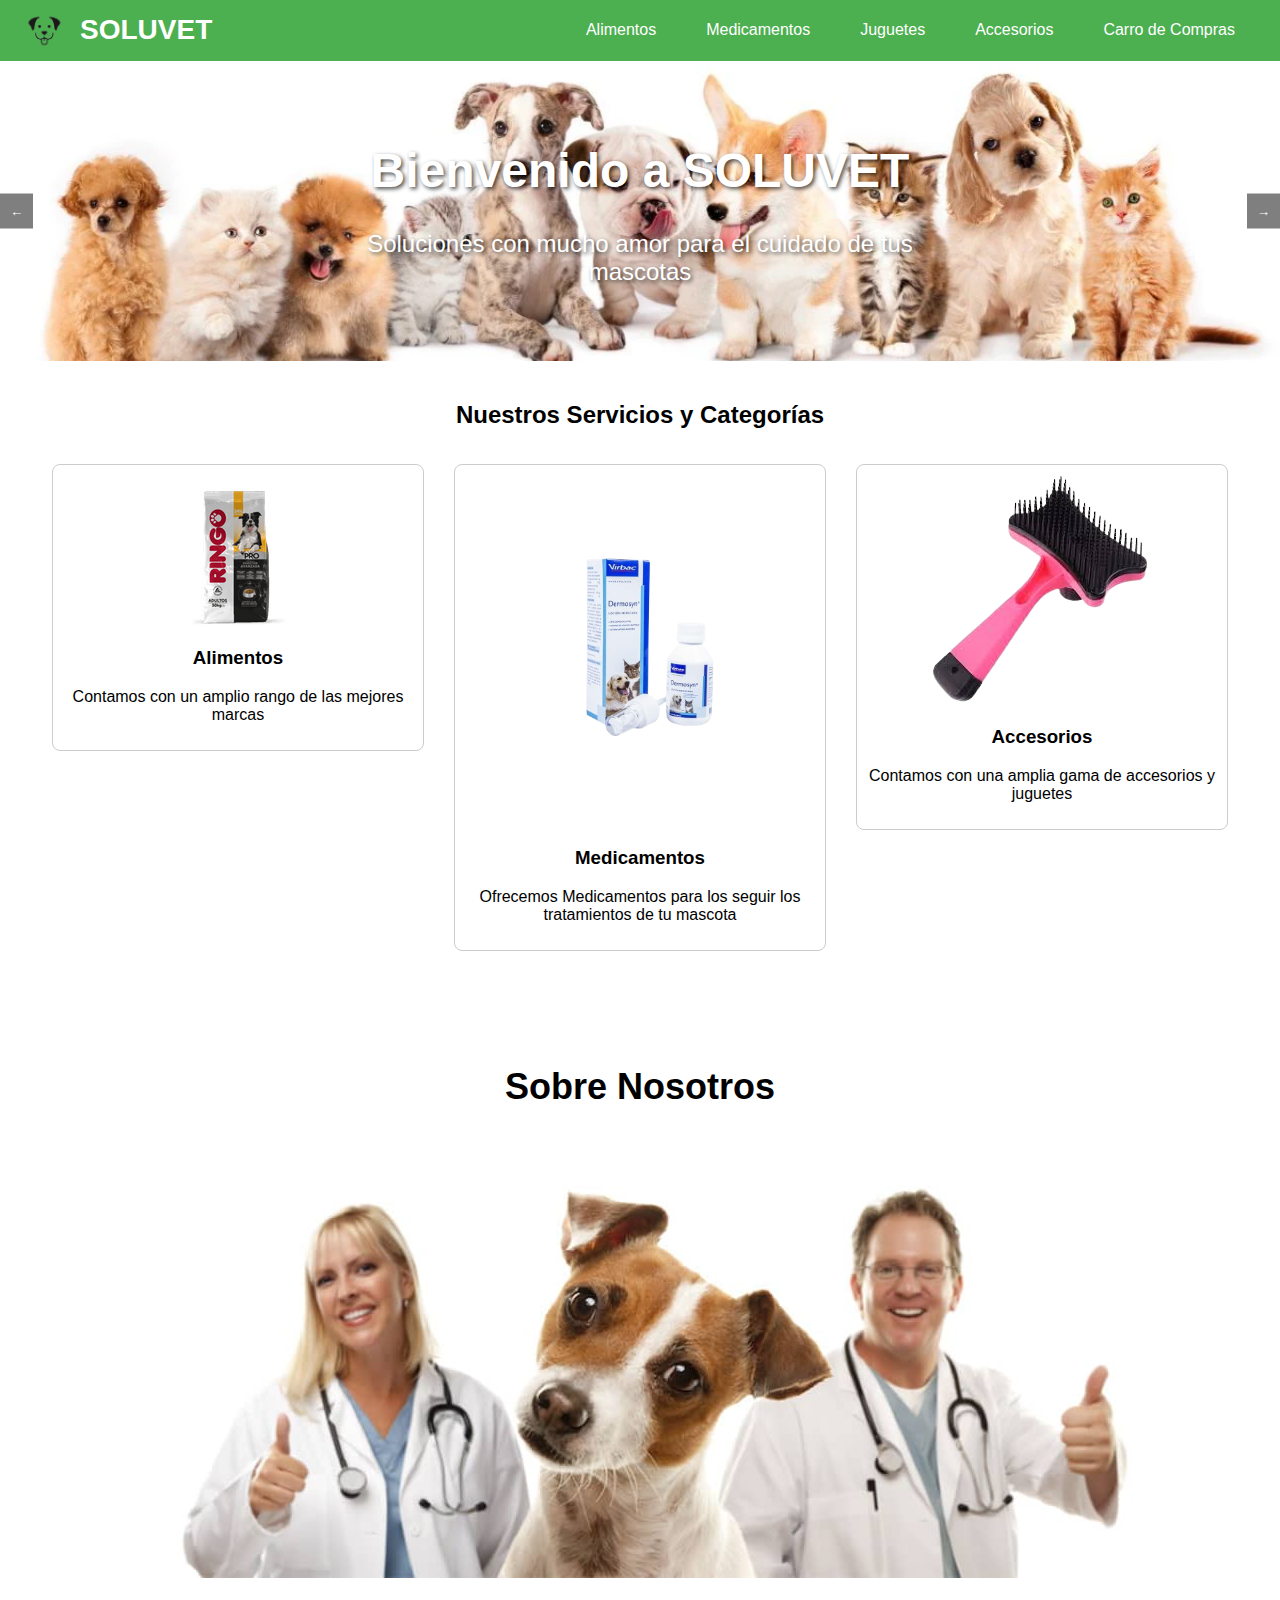
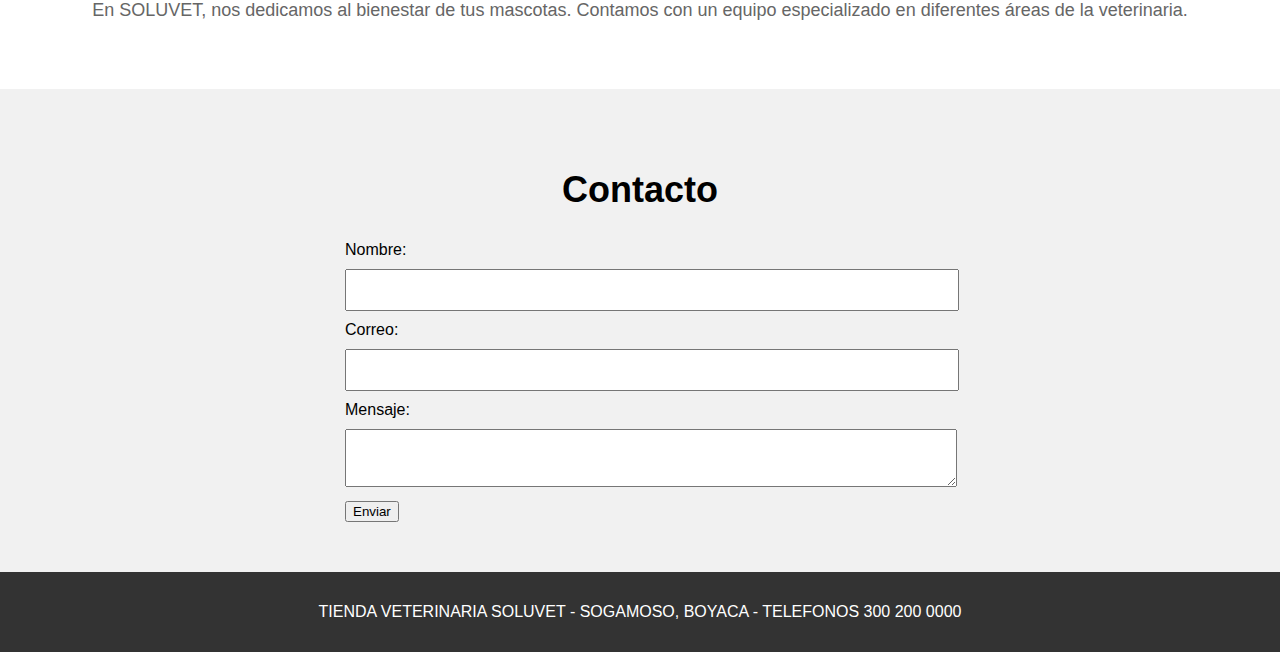
<file: Index.html>
<!DOCTYPE html>
<html lang="es">
<head>
    <meta charset="UTF-8">
    <meta name="viewport" content="width=device-width, initial-scale=1.0">
    <title>SOLUVET</title>
    <link rel="stylesheet" href="styles.css"> <!-- Enlace al archivo CSS externo -->
</head>
<body>

   <header>
    <div class="header-container">
        <div class="logo-container">
            <img src="Img/logo.png" alt="Logo SOLUVET">
            <span class="logo-text">SOLUVET</span>
        </div>
        <div class="nav-container">
            <nav>
                <ul>
                    <li><a href="Alimentos.html" class="button-link">Alimentos</a></li>
                    <li><a href="Medicamentos.html" class="button-link">Medicamentos</a></li>
                    <li><a href="Juguetes.html" class="button-link">Juguetes</a></li>
                    <li><a href="Accesorios.html" class="button-link">Accesorios</a></li>
                    <li><a href="Carrito.html" class="button-link">Carro de Compras</a></li>
                </ul>
            </nav>
        </div>
    </div>
</header>



    <!-- Banner interactivo con carrusel de imágenes -->
<div class="carousel">
    <div class="carousel-text">
        <h1>Bienvenido a SOLUVET</h1>
        <p>Soluciones con mucho amor para el cuidado de tus mascotas</p>
    </div>

    <img src="Img/Index/Banner.png" alt="Imagen del banner 1" class="active">
    <img src="Img/Index/Banner1.jpg" alt="Imagen del banner 2">
    <img src="Img/Index/Banner2.jpg" alt="Imagen del banner 3">

    <!-- Controles manuales (opcional) -->
    <div class="carousel-controls">
        <button id="prev">←</button>
        <button id="next">→</button>
    </div>
</div>

    <section id="services" class="services-section">
    <h2>Nuestros Servicios y Categorías</h2>
    <div class="services-container">
        <div class="service">
            <img src="Img/Index/Ringo.png" alt="Alimentos">
            <h3>Alimentos</h3>
            <p>Contamos con un amplio rango de las mejores marcas</p>
        </div>
        <div class="service">
            <img src="Img/Index/Medicamento.png" alt="Medicamentos">
            <h3>Medicamentos</h3>
            <p>Ofrecemos Medicamentos para los seguir los tratamientos de tu mascota</p>
        </div>
        <div class="service">
            <img src="Img/Index/accesorio.png" alt="Cuidado">
            <h3>Accesorios</h3>
            <p>Contamos con una amplia gama de accesorios y juguetes</p>
        </div>
    </div>
</section>

   <!-- Nosotros -->
<section id="about" class="about-section">
    <h2>Sobre Nosotros</h2>
    <img src="Img/Index/nosotros.jpg" alt="Imagen de Sobre Nosotros" class="about-image"> <!-- Agregar la imagen aquí -->
    <p>En SOLUVET, nos dedicamos al bienestar de tus mascotas. Contamos con un equipo especializado en diferentes áreas de la veterinaria.</p>
</section>

    <!-- Contacto -->
    <section id="contact" class="contact-section">
        <h2>Contacto</h2>
        <form action="#">
            <label for="name">Nombre:</label>
            <input type="text" id="name" name="name" required>
            
            <label for="email">Correo:</label>
            <input type="email" id="email" name="email" required>

            <label for="message">Mensaje:</label>
            <textarea id="message" name="message" required></textarea>

            <button type="submit">Enviar</button>
        </form>
    </section>

    <!-- Footer -->
    <footer>
        <p>TIENDA VETERINARIA SOLUVET - SOGAMOSO, BOYACA - TELEFONOS 300 200 0000 </p>
    </footer>

    <script src="cart.js"></script> <!-- Enlace al archivo JS externo -->
</body>
</html>
</file>
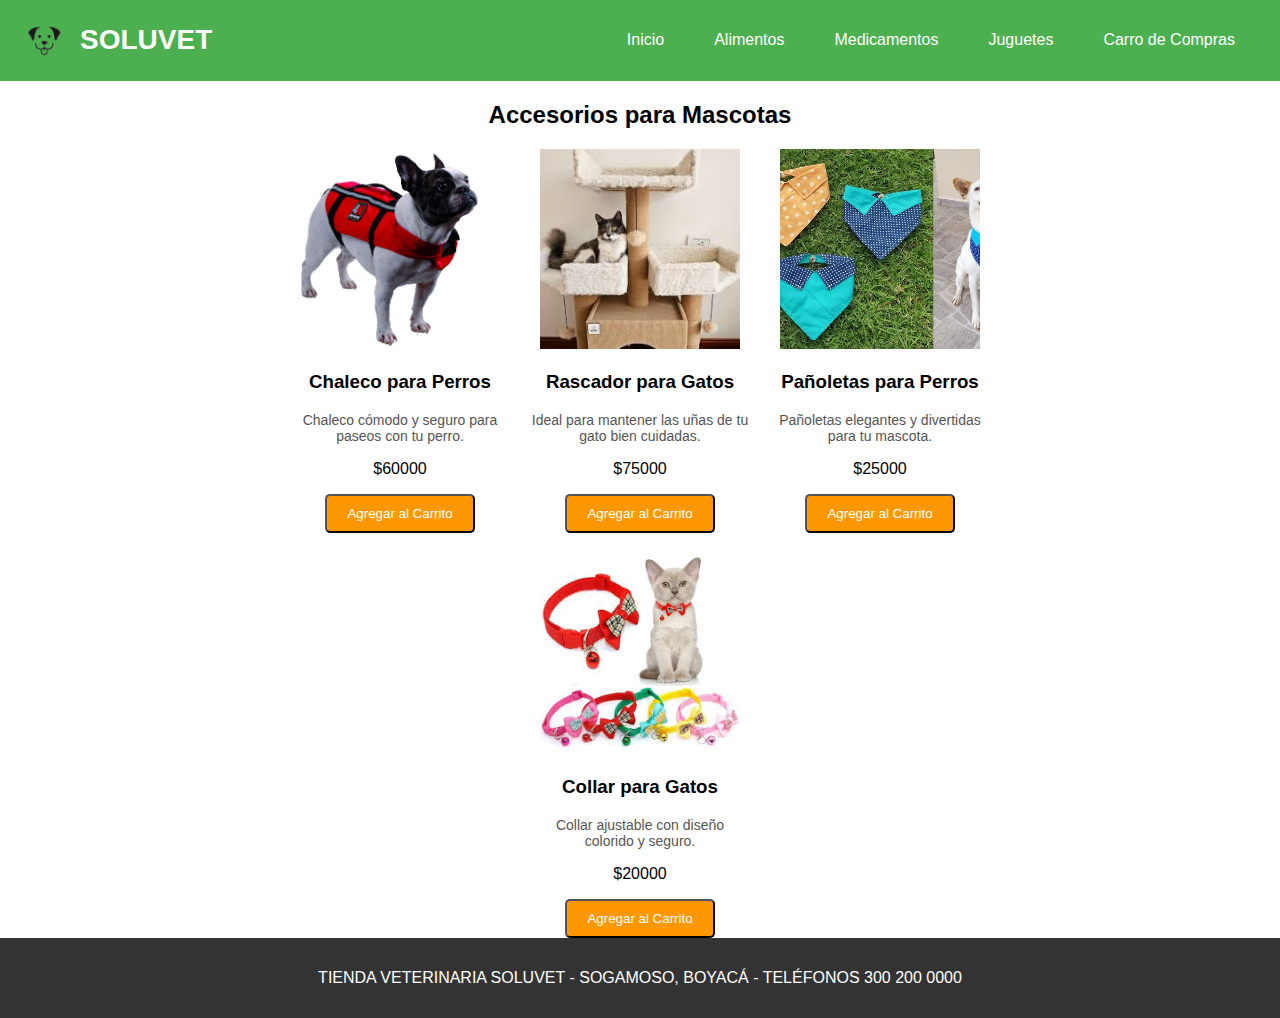
<file: Accesorios.html>
<!DOCTYPE html>
<html lang="es">
<head>
    <meta charset="UTF-8">
    <meta name="viewport" content="width=device-width, initial-scale=1.0">
    <title>SOLUVET - Accesorios</title>
    <link rel="stylesheet" href="styles.css">
    <style>
        .accesorio img {
            width: 200px; 
            height: 200px; 
            object-fit: cover; 
        }

        .accesorios-container {
            display: flex; 
            flex-wrap: wrap;
            gap: 20px;
            justify-content: center; 
            align-items: center; 
            margin: 0 auto; 
            max-width: 800px; 
        }

        .accesorio {
            text-align: center; 
            width: 220px; /* Ancho fijo para mantener el diseño */
        }

        .description {
            font-size: 14px; /* Tamaño de fuente para la descripción */
            margin: 10px 0; /* Espaciado alrededor de la descripción */
        }

        .accesorios-section h2 {
            text-align: center; 
            margin-bottom: 20px;
        }

        header {
            text-align: center; 
            padding: 20px;
        }
    </style>
</head>
<body>
   <header>
    <div class="header-container">
        <div class="logo-container">
            <img src="Img/logo.png" alt="Logo SOLUVET">
            <span class="logo-text">SOLUVET</span>
        </div>
        <div class="nav-container">
            <nav>
                <ul>
                    <li><a href="Index.html" class="button-link">Inicio</a></li>
                    <li><a href="Alimentos.html" class="button-link">Alimentos</a></li>
                    <li><a href="Medicamentos.html" class="button-link">Medicamentos</a></li>
                    <li><a href="Juguetes.html" class="button-link">Juguetes</a></li>
                    <li><a href="Carrito.html" class="button-link">Carro de Compras</a></li>
                </ul>
            </nav>
        </div>
    </div>
</header>

    <section class="accesorios-section">
        <h2>Accesorios para Mascotas</h2>
        <div class="accesorios-container">
            <div class="accesorio">
                <img src="Img/Accesorios/Chal.jpg" alt="Accesorio 1">
                <h3>Chaleco para Perros</h3>
                <p class="description">Chaleco cómodo y seguro para paseos con tu perro.</p>
                <p class="price">$60000</p>
                <button class="btn-cart">Agregar al Carrito</button>
            </div>
            
            <div class="accesorio">
                <img src="Img/Accesorios/rasca.jpg" alt="Accesorio 2">
                <h3>Rascador para Gatos</h3>
                <p class="description">Ideal para mantener las uñas de tu gato bien cuidadas.</p>
                <p class="price">$75000</p>
                <button class="btn-cart">Agregar al Carrito</button>
            </div>
            
            <div class="accesorio">
                <img src="Img/Accesorios/pañ.jpg" alt="Accesorio 3">
                <h3>Pañoletas para Perros</h3>
                <p class="description">Pañoletas elegantes y divertidas para tu mascota.</p>
                <p class="price">$25000</p>
                <button class="btn-cart">Agregar al Carrito</button>
            </div>
            
            <div class="accesorio">
                <img src="Img/Accesorios/col.jpg" alt="Accesorio 4">
                <h3>Collar para Gatos</h3>
                <p class="description">Collar ajustable con diseño colorido y seguro.</p>
                <p class="price">$20000</p>
                <button class="btn-cart">Agregar al Carrito</button>
            </div>
        </div>
    </section>

    <footer>
        <p>TIENDA VETERINARIA SOLUVET - SOGAMOSO, BOYACÁ - TELÉFONOS 300 200 0000</p>
    </footer>

    <script src="cart.js"></script>
    <script>
        const cartButtons = document.querySelectorAll('.btn-cart');

        cartButtons.forEach(button => {
            button.addEventListener('click', () => {
                const accesorioName = button.previousElementSibling.previousElementSibling.textContent;
                const accesorioPrice = parseFloat(button.previousElementSibling.textContent.replace('$', ''));

                const accesorio = {
                    name: accesorioName,
                    price: accesorioPrice
                };

                addToCart(accesorio);
                alert(`${accesorioName} ha sido agregado al carrito.`);
            });
        });
    </script>
</body>
</html>
</file>
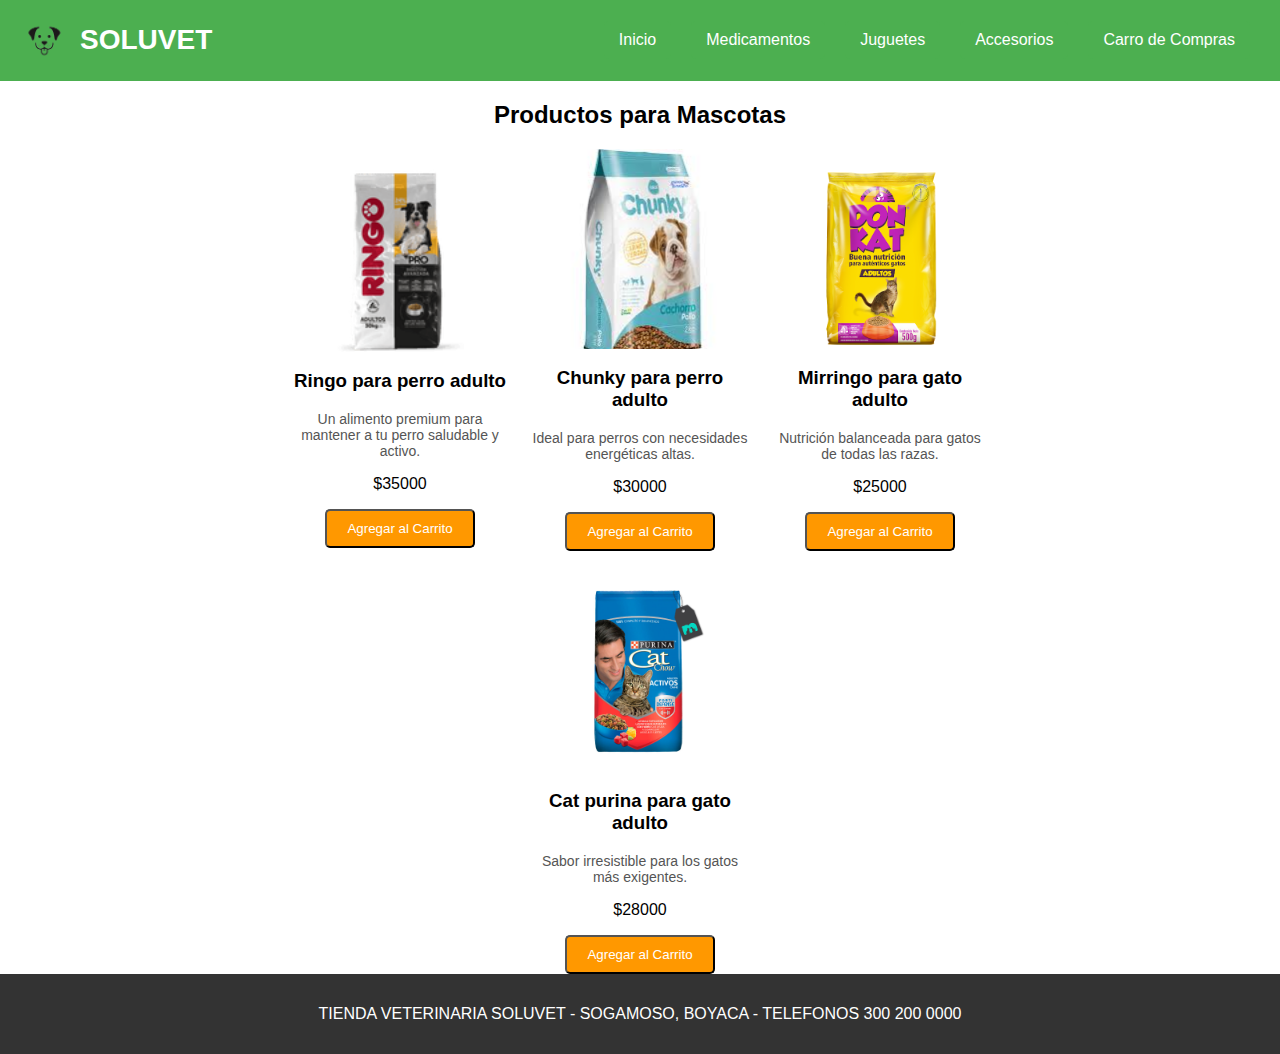
<file: Alimentos.html>
<!DOCTYPE html>
<html lang="es">
<head>
    <meta charset="UTF-8">
    <meta name="viewport" content="width=device-width, initial-scale=1.0">
    <title>SOLUVET - Productos</title>
    <link rel="stylesheet" href="styles.css">
    <style>
        .producto img {
            width: 200px; 
            height: 200px; 
            object-fit: cover; 
        }

        .productos-container {
            display: flex; 
            flex-wrap: wrap; 
            gap: 20px; 
            justify-content: center; 
            align-items: center; 
            margin: 0 auto; 
            max-width: 800px; 
        }

        .producto {
            text-align: center; 
            width: 220px; /* Ancho fijo para mantener el diseño */
        }

        .image-container {
            display: flex; /* Para centrar la imagen en su contenedor */
            justify-content: center; /* Centrar horizontalmente */
            margin-bottom: 10px; /* Espacio debajo de la imagen */
        }

        .productos-section h2 {
            text-align: center; 
            margin-bottom: 20px; 
        }

        .description {
            font-size: 14px; /* Ajusta el tamaño de la fuente */
            color: #555; /* Color de texto gris */
            margin: 10px 0; /* Margen superior e inferior */
        }

        header {
            text-align: center; 
            padding: 20px;
        }
    </style>
</head>
<body>
    <header>
        <div class="header-container">
            <div class="logo-container">
                <img src="Img/logo.png" alt="Logo SOLUVET">
                <span class="logo-text">SOLUVET</span>
            </div>
            <div class="nav-container">
                <nav>
                    <ul>
                        <li><a href="Index.html" class="button-link">Inicio</a></li>
                        <li><a href="Medicamentos.html" class="button-link">Medicamentos</a></li>
                        <li><a href="Juguetes.html" class="button-link">Juguetes</a></li>
                        <li><a href="Accesorios.html" class="button-link">Accesorios</a></li>
                        <li><a href="Carrito.html" class="button-link">Carro de Compras</a></li>
                    </ul>
                </nav>
            </div>
        </div>
    </header>

    <section class="productos-section">
        <h2>Productos para Mascotas</h2>
        <div class="productos-container">
            <div class="producto">
                <div class="image-container">
                    <img src="Img/Alimentos/Premium.png" alt="Producto 1">
                </div>
                <h3>Ringo para perro adulto</h3>
                <p class="description">Un alimento premium para mantener a tu perro saludable y activo.</p>
                <p class="price">$35000</p>
                <button class="btn-cart">Agregar al Carrito</button>
            </div>
            
            <div class="producto">
                <div class="image-container">
                    <img src="Img/Alimentos/Chun.jpg" alt="Producto 2">
                </div>
                <h3>Chunky para perro adulto</h3>
                <p class="description">Ideal para perros con necesidades energéticas altas.</p>
                <p class="price">$30000</p>
                <button class="btn-cart">Agregar al Carrito</button>
            </div>
            
            <div class="producto">
                <div class="image-container">
                    <img src="Img/Alimentos/Mirri.png" alt="Producto 3">
                </div>
                <h3>Mirringo para gato adulto</h3>
                <p class="description">Nutrición balanceada para gatos de todas las razas.</p>
                <p class="price">$25000</p>
                <button class="btn-cart">Agregar al Carrito</button>
            </div>
            
            <div class="producto">
                <div class="image-container">
                    <img src="Img/Alimentos/Cat.jpg" alt="Producto 4">
                </div>
                <h3>Cat purina para gato adulto</h3>
                <p class="description">Sabor irresistible para los gatos más exigentes.</p>
                <p class="price">$28000</p>
                <button class="btn-cart">Agregar al Carrito</button>
            </div>
        </div>
    </section>


    <footer>
         <p>TIENDA VETERINARIA SOLUVET - SOGAMOSO, BOYACA - TELEFONOS 300 200 0000 </p>
    </footer>

    <script src="cart.js"></script>
    <script>
        const cartButtons = document.querySelectorAll('.btn-cart');

        cartButtons.forEach(button => {
            button.addEventListener('click', () => {
                const productoName = button.previousElementSibling.previousElementSibling.textContent;
                const productoPrice = parseFloat(button.previousElementSibling.textContent.replace('$', ''));

                const producto = {
                    name: productoName,
                    price: productoPrice
                };

                addToCart(producto);
                alert(`${productoName} ha sido agregado al carrito.`);
            });
        });
    </script>
</body>
</html>
</file>
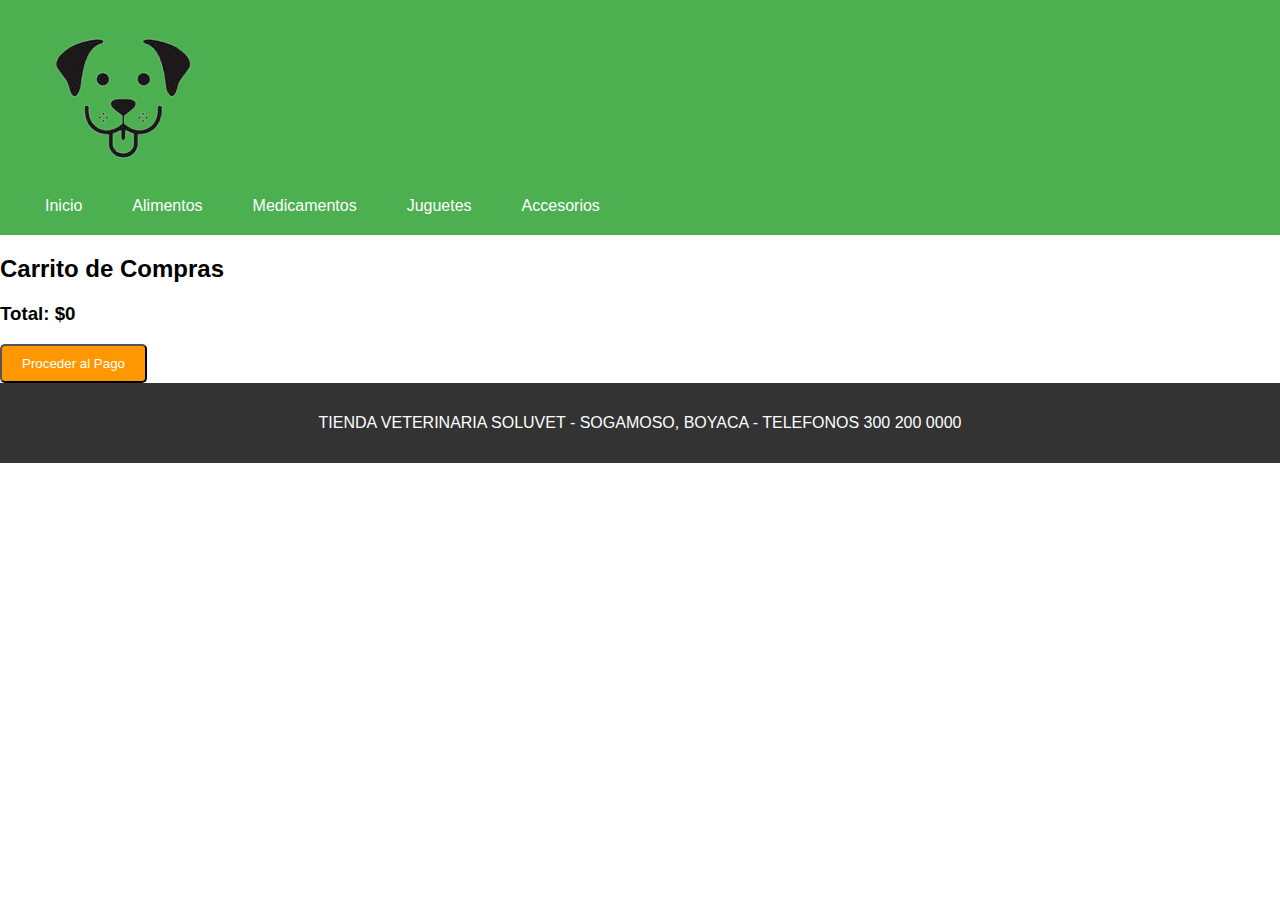
<file: Carrito.html>
<!DOCTYPE html>
<html lang="es">
<head>
    <meta charset="UTF-8">
    <meta name="viewport" content="width=device-width, initial-scale=1.0">
    <title>SOLUVET - Carrito de Compras</title>
    <link rel="stylesheet" href="styles.css">
</head>
<body>
    <!-- Header / Encabezado -->
    <header>
        <div class="logo">
            <img src="Img/logo.png" alt="Logo SOLUVET">
        </div>
        <nav>
            <ul>
                <li><a href="Index.html" class="button-link">Inicio</a></li>
                <li><a href="Alimentos.html" class="button-link">Alimentos</a></li>
                <li><a href="Medicamentos.html" class="button-link">Medicamentos</a></li>
                <li><a href="Juguetes.html" class="button-link">Juguetes</a></li>
                <li><a href="Accesorios.html" class="button-link">Accesorios</a></li>
            </ul>
        </nav>
    </header>

    <!-- Sección del carrito -->
    <section class="cart-section">
        <h2>Carrito de Compras</h2>
        <div class="cart-container" id="cart-container">
            <!-- Los productos se agregarán aquí dinámicamente -->
        </div>
        <div class="total">
            <h3>Total: <span id="total-price">$0</span></h3>
        </div>
        <button class="btn-checkout">Proceder al Pago</button>
    </section>

    <!-- Footer -->
    <footer>
        <p>TIENDA VETERINARIA SOLUVET - SOGAMOSO, BOYACA - TELEFONOS 300 200 0000 </p>
    </footer>

    <script src="cart.js"></script>
</body>
</html>
</file>
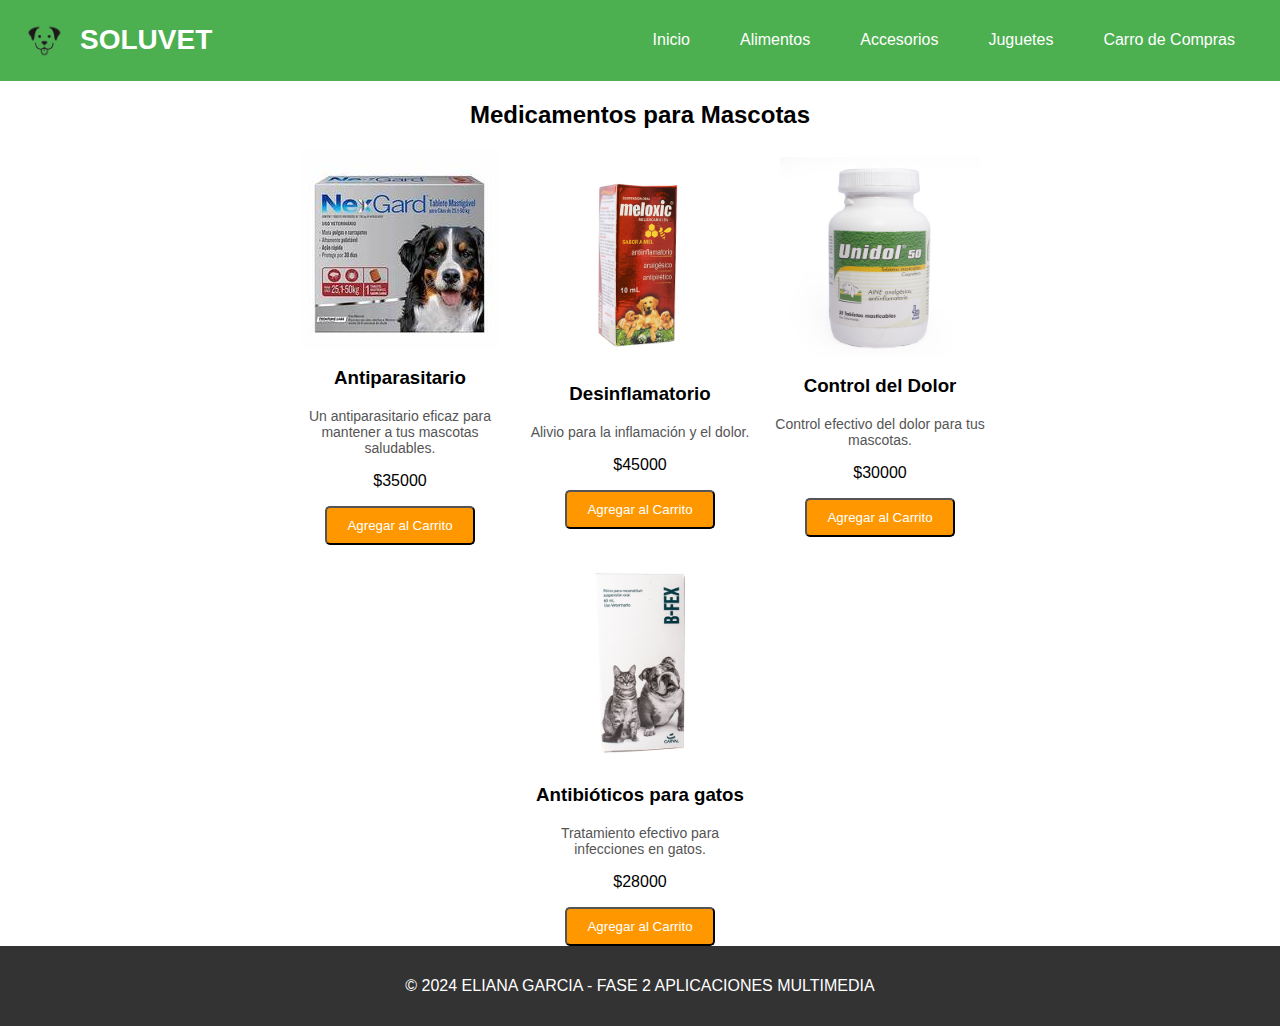
<file: Medicamentos.html>
<!DOCTYPE html>
<html lang="es">
<head>
    <meta charset="UTF-8">
    <meta name="viewport" content="width=device-width, initial-scale=1.0">
    <title>SOLUVET - Medicamentos</title>
    <link rel="stylesheet" href="styles.css">
    <style>
        .medicamento img {
            width: 200px; 
            height: 200px; 
            object-fit: cover; 
        }

        .medicamentos-container {
            display: flex; 
            flex-wrap: wrap; 
            gap: 20px; 
            justify-content: center; 
            align-items: center; 
            margin: 0 auto; 
            max-width: 800px; 
        }

        .medicamento {
            text-align: center; 
            width: 220px; /* Ancho fijo para mantener el diseño */
        }

        .image-container {
            display: flex; /* Para centrar la imagen en su contenedor */
            justify-content: center; /* Centrar horizontalmente */
            margin-bottom: 10px; /* Espacio debajo de la imagen */
        }

        .medicamentos-section h2 {
            text-align: center; 
            margin-bottom: 20px; 
        }

        .description {
            font-size: 14px; /* Ajusta el tamaño de la fuente */
            color: #555; /* Color de texto gris */
            margin: 10px 0; /* Margen superior e inferior */
        }

        header {
            text-align: center; 
            padding: 20px;
        }
    </style>
</head>
<body>
    <header>
        <div class="header-container">
            <div class="logo-container">
                <img src="Img/logo.png" alt="Logo SOLUVET">
                <span class="logo-text">SOLUVET</span>
            </div>
            <div class="nav-container">
                <nav>
                    <ul>
                        <li><a href="Index.html" class="button-link">Inicio</a></li>
                        <li><a href="Alimentos.html" class="button-link">Alimentos</a></li>
                        <li><a href="Accesorios.html" class="button-link">Accesorios</a></li>
                        <li><a href="Juguetes.html" class="button-link">Juguetes</a></li>
                        <li><a href="Carrito.html" class="button-link">Carro de Compras</a></li>
                    </ul>
                </nav>
            </div>
        </div>
    </header>

    <section class="medicamentos-section">
        <h2>Medicamentos para Mascotas</h2>
        <div class="medicamentos-container">
            <div class="medicamento">
                <div class="image-container">
                    <img src="Img/Medicamentos/Anti.jpg" alt="Medicamento 1">
                </div>
                <h3>Antiparasitario</h3>
                <p class="description">Un antiparasitario eficaz para mantener a tus mascotas saludables.</p>
                <p class="price">$35000</p>
                <button class="btn-cart">Agregar al Carrito</button>
            </div>
            
            <div class="medicamento">
                <div class="image-container">
                    <img src="Img/Medicamentos/Desin.jpg" alt="Medicamento 2">
                </div>
                <h3>Desinflamatorio</h3>
                <p class="description">Alivio para la inflamación y el dolor.</p>
                <p class="price">$45000</p>
                <button class="btn-cart">Agregar al Carrito</button>
            </div>
            
            <div class="medicamento">
                <div class="image-container">
                    <img src="Img/Medicamentos/Dolor.jpg" alt="Medicamento 3">
                </div>
                <h3>Control del Dolor</h3>
                <p class="description">Control efectivo del dolor para tus mascotas.</p>
                <p class="price">$30000</p>
                <button class="btn-cart">Agregar al Carrito</button>
            </div>
        
            <div class="medicamento">
                <div class="image-container">
                    <img src="Img/Medicamentos/Para.jpg" alt="Medicamento 4">
                </div>
                <h3>Antibióticos para gatos</h3>
                <p class="description">Tratamiento efectivo para infecciones en gatos.</p>
                <p class="price">$28000</p>
                <button class="btn-cart">Agregar al Carrito</button>
            </div>
        </div>
    </section>

    <footer>
        <p>© 2024 ELIANA GARCIA - FASE 2 APLICACIONES MULTIMEDIA</p>
    </footer>

    <script src="cart.js"></script>
    <script>
        const cartButtons = document.querySelectorAll('.btn-cart');

        cartButtons.forEach(button => {
            button.addEventListener('click', () => {
                const medicamentoName = button.previousElementSibling.previousElementSibling.textContent;
                const medicamentoPrice = parseFloat(button.previousElementSibling.textContent.replace('$', ''));

                const medicamento = {
                    name: medicamentoName,
                    price: medicamentoPrice
                };

                addToCart(medicamento);
                alert(`${medicamentoName} ha sido agregado al carrito.`);
            });
        });
    </script>
</body>
</html>
</file>
<file: styles.css>
/* Estilos generales */
body {
    overflow-x: hidden;
    font-family: Arial, sans-serif;
    margin: 0;
    padding: 0;
    box-sizing: border-box;
}

header {
    background-color: #4CAF50;
    padding: 10px 20px;
}

.header-container {
    display: flex; /* Usa flexbox para el contenedor principal */
    justify-content: space-between; /* Espacio entre el logo y la navegación */
    align-items: center; /* Centrar verticalmente */
}

.logo-container {
    display: flex; /* Alinea logo y texto en línea */
    align-items: center; /* Centra verticalmente */
}

.logo-container img {
    max-width: 50px; /* Ajusta el tamaño del logo */
    height: auto; /* Mantiene la proporción */
    margin-right: 10px; /* Espacio entre el logo y el texto */
}

.logo-text {
    font-size: 28px; /* Aumenta el tamaño del texto */
    color: white; /* Color del texto */
    font-weight: bold; /* Grosor de la fuente */
}

.nav-container {
    margin-left: auto; /* Empuja el contenedor de navegación a la derecha */
}

nav ul {
    display: flex; /* Mantiene el menú horizontal */
    list-style: none;
    padding: 0;
    margin: 0;
}

nav ul li {
    margin: 0 10px; /* Espacio entre los elementos de la lista */
}

.button-link {
    display: inline-block;
    padding: 10px 15px;
    background-color: #4CAF50;
    color: white;
    text-decoration: none;
    border-radius: 5px;
    transition: background-color 0.3s ease;
}

.button-link:hover {
    background-color: #45a049; /* Cambio de color en hover */
}


/* Media Queries */
@media (max-width: 768px) {
    nav ul {
        flex-direction: column;
        align-items: center;
    }
    nav ul li {
        margin: 5px 0;
    }
}

/* Banner principal */
.main-banner {
    background: url('Img/Index/Banner.png') no-repeat center center;
    background-size: cover;
    text-align: center;
    padding: 150px 0;
    color: rgb(16, 15, 15);
}

.main-banner h1 {
    font-size: 48px;
    margin: 0;
}

.main-banner p {
    font-size: 24px;
}

/* Botones primarios */
.btn-primary, .btn-cart, .btn-checkout {
    background-color: #FF9800;
    color: white;
    padding: 10px 20px;
    border-radius: 5px;
    text-decoration: none;
    cursor: pointer;
    transition: background-color 0.3s ease;
}

.btn-primary:hover, .btn-cart:hover, .btn-checkout:hover {
    background-color: #E67E22;
}

/* Servicios */
.services-section {
    padding: 20px;
    text-align: center; /* Centra el texto en la sección */
}

.services-container {
    display: flex; /* Utiliza flexbox */
    justify-content: center; /* Centra los elementos hijos horizontalmente */
    align-items: flex-start; /* Alinea los elementos desde la parte superior */
    flex-wrap: wrap; /* Permite que los elementos se ajusten a la siguiente fila si es necesario */
}

.service {
    margin: 15px; /* Espacio entre cada servicio */
    padding: 10px;
    border: 1px solid #ccc;
    border-radius: 8px;
    transition: box-shadow 0.3s;
    width: 30%; /* Controla el ancho de cada tarjeta */
    box-sizing: border-box; /* Incluye el padding y el borde en el ancho */
}

.service img {
    max-width: 100%; /* Las imágenes ocupan el 100% del ancho de la tarjeta */
    height: auto; /* Mantiene la proporción de la imagen */
    border-radius: 5px;
}

/* Media query para dispositivos móviles */
@media (max-width: 768px) {
    .service {
        width: 90%; /* Ampliar el ancho en pantallas más pequeñas */
    }
}

/* Sobre nosotros */
.about-section {
    padding: 50px;
    background-color: #fff;
    text-align: center;
}

.about-section h2 {
    font-size: 36px;
}

.about-section p {
    font-size: 18px;
    color: #666;
}

/* Contacto */
.contact-section {
    padding: 50px;
    background-color: #f1f1f1;
}

.contact-section h2 {
    font-size: 36px;
    text-align: center;
    margin-bottom: 30px;
}

.contact-section form {
    width: 50%;
    margin: 0 auto;
}

.contact-section input, .contact-section textarea {
    width: 100%;
    padding: 10px;
    margin: 10px 0;
    font-size: 16px;
}

/* Footer */
footer {
    background-color: #333;
    color: white;
    text-align: center;
    padding: 15px 0;
}

/* Estilos de productos, accesorios, medicamentos y juguetes */
.products-container, .accessories-container, .medications-container, .toys-container {
    display: flex;
    justify-content: space-between;
    flex-wrap: wrap;
    gap: 20px;
}

.product, .accessory, .medication, .toy {
    width: 45%;
    background-color: #fff;
    border: 1px solid #ddd;
    padding: 20px;
    text-align: center;
    border-radius: 5px;
    box-shadow: 0 2px 5px rgba(0, 0, 0, 0.1);
}

/* Estilos de texto para productos */
.product h3, .accessory h3, .medication h3, .toy h3 {
    font-size: 20px;
    margin-top: 15px;
}

.product .price, .accessory .price, .medication .price, .toy .price {
    font-size: 18px;
    color: #4CAF50;
    margin: 10px 0;
}

/* Carrusel */
.carousel {
    position: relative;
    width: 100%;
    height: 300px;
    overflow: hidden;
}

.carousel img {
    width: 100%;
    height: 100%;
    object-fit: cover;
    position: absolute;
    left: 100%;
    transition: left 1s ease-in-out;
}

.carousel img.active {
    left: 0;
}

.carousel-text {
    position: absolute;
    top: 50%;
    left: 50%;
    transform: translate(-50%, -50%);
    color: white;
    text-align: center;
    z-index: 2;
}

.carousel-text h1 {
    font-size: 3rem;
    text-shadow: 2px 2px 4px rgba(0, 0, 0, 0.7);
}

.carousel-text p {
    font-size: 1.5rem;
    text-shadow: 2px 2px 4px rgba(0, 0, 0, 0.7);
}

/* Controles del carrusel */
.carousel-controls {
    position: absolute;
    top: 50%;
    width: 100%;
    display: flex;
    justify-content: space-between;
    transform: translateY(-50%);
}

.carousel-controls button {
    background-color: rgba(0, 0, 0, 0.5);
    color: white;
    padding: 10px;
    border: none;
    cursor: pointer;
}

.carousel-controls button:hover {
    background-color: rgba(0, 0, 0, 0.8);
}

.description {
    font-size: 14px; /* Ajusta el tamaño de la fuente */
    color: #555; /* Color de texto gris */
    margin: 10px 0; /* Margen superior e inferior */
}
</file>
